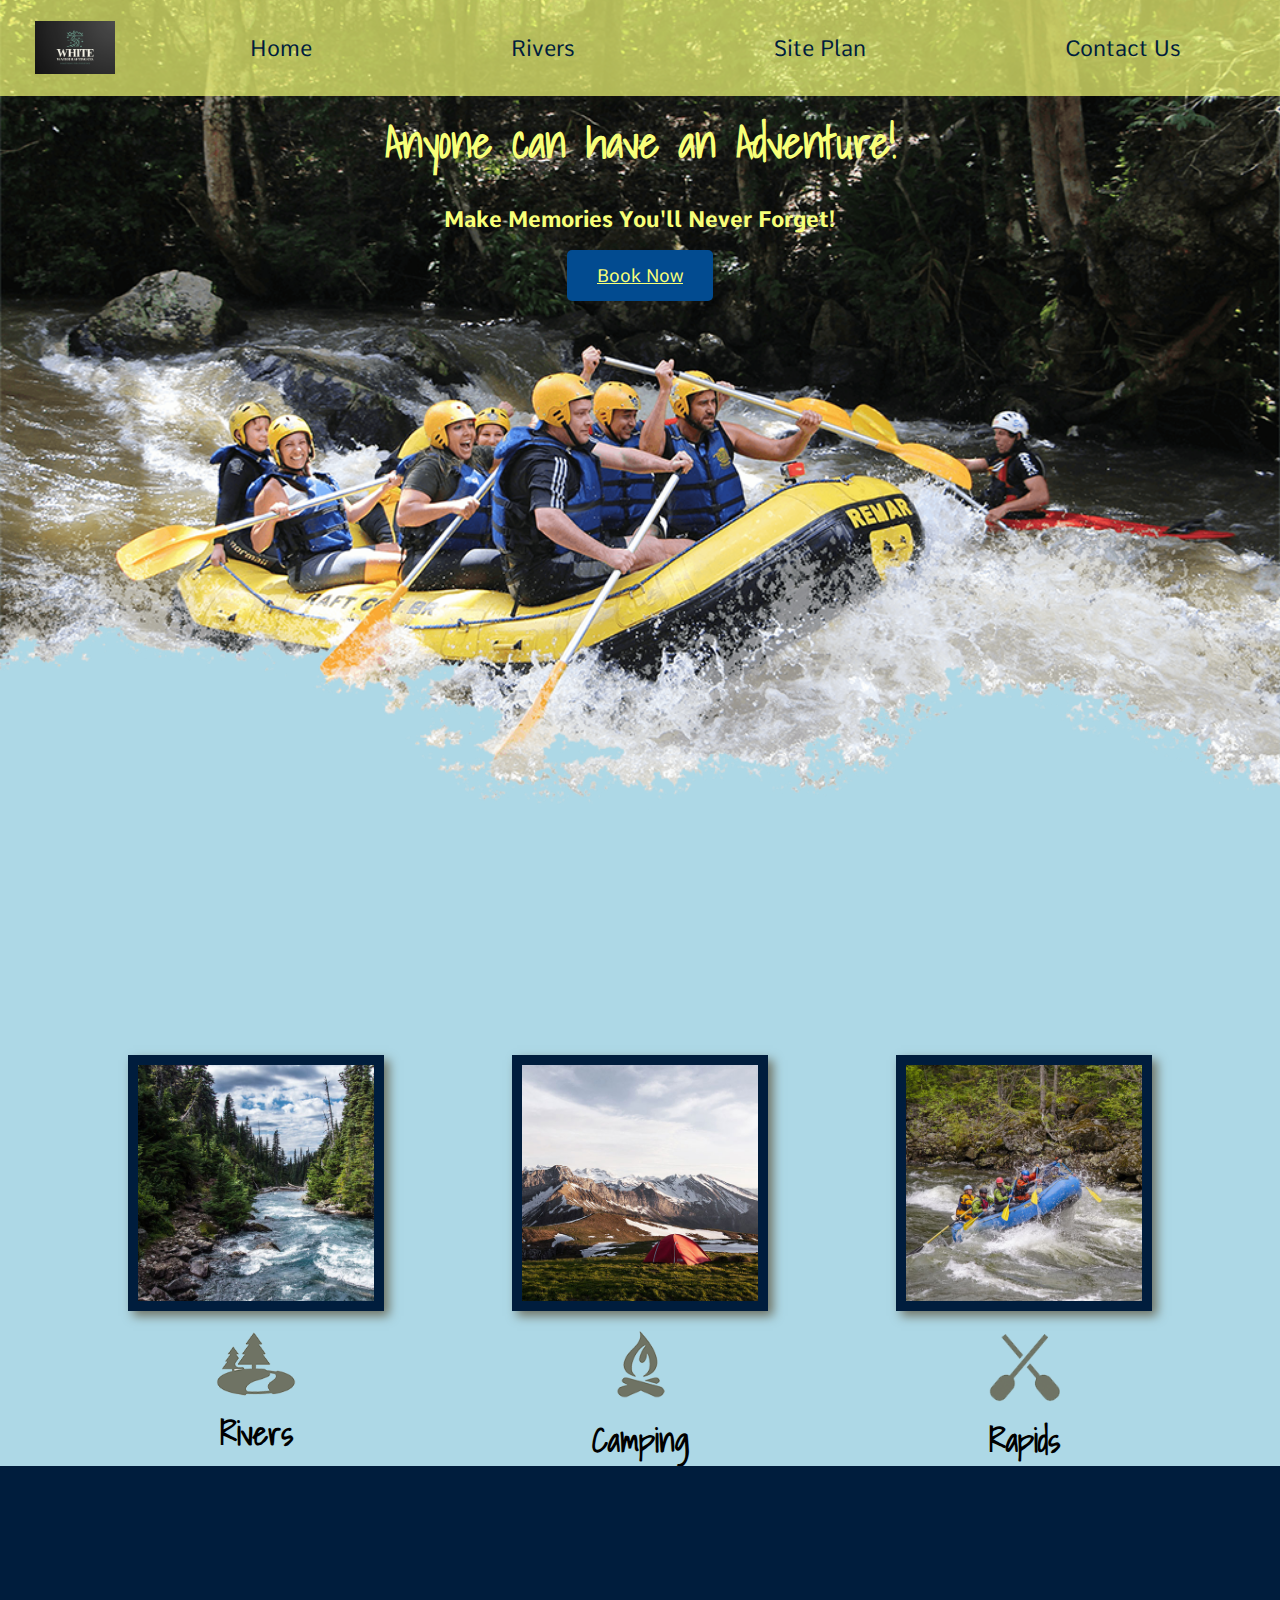
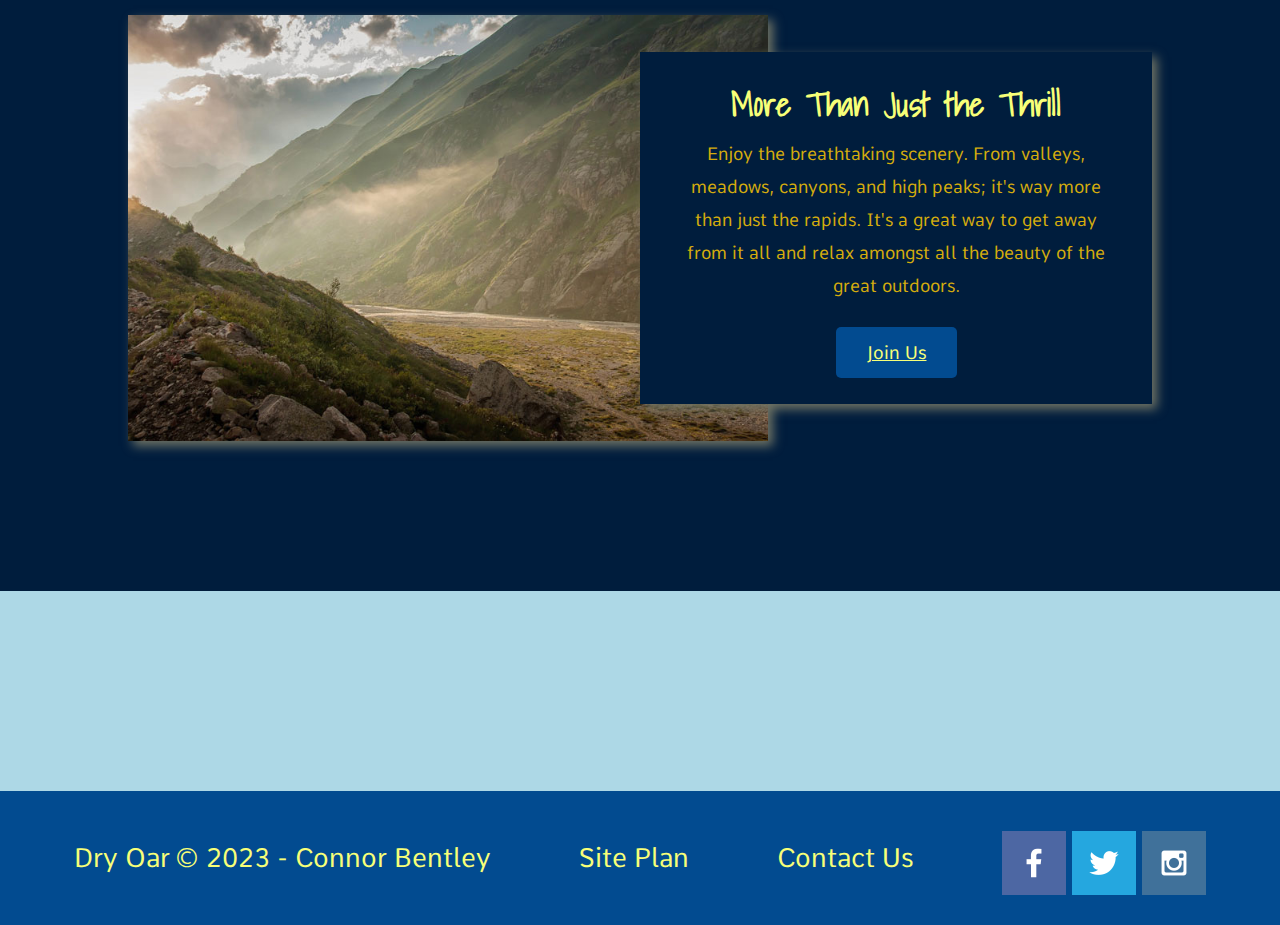
<file: wwr/index.html>
<!DOCTYPE html>
<html lang="en">

<head>
    <meta charset="UTF-8">
    <meta http-equiv="X-UA-Compatible" content="IE=edge">
    <meta name="viewport" content="width=device-width, initial-scale=1.0">
    <link rel="stylesheet" href="styles/style.css">
    <title>White Water Rafting Co. | Something For Everyone | Home Page</title>
</head>

<body id="home">
    <div id="content-home">
        <header>
            <a id="logo_link" href="index.html">
                <img class="logo-img" src="images/wrrco_logo.jpg" alt="Company Logo">
            </a>
            <nav>
                <a href="index.html">Home</a>
                <a href="rivers.html">Rivers</a>
                <a href="rafting.plan.html">Site Plan</a>
                <a href="contactus.html">Contact Us</a>
            </nav>
        </header>
        <div id="hero">
            <div id="hero-box">
                <img id="hero-img" src="images/hero.png" alt="People enjoying rafting">
            </div>
            <section id="hero-msg">
                <h1 class="home-title">Anyone can have an Adventure!</h1>
                <h4>Make Memories You'll Never Forget!</h4>
                <div class='button-box'>
                    <a class='book' href="contactus.html">Book Now</a>
                </div>
            </section>
        </div>
        <main class="home-grid">
            <section class="rivers-card">
                <img class="card-img" src="images/rivers.jpg" alt="river in forest">
                <img class="icon" src="images/river_icon.png" alt="river icon">
                <h2>Rivers</h2>
            </section>
            <section class="camping-card">
                <img class="card-img" src="images/camping.jpg" alt="tent on mountain">
                <img class="icon" src="images/fire_icon.png" alt="fire icon">
                <h2>Camping</h2>
            </section>
            <section class="rapids-card">
                <img class="card-img" src="images/rapids.jpg" alt="rafting boat">
                <img class="icon" src="images/oars.png" alt="oars icon">
                <h2>Rapids</h2>
            </section>
            <div id="background"></div>
            <img class="mountains" src="images/mountains.jpg" alt="Misty mountains">
            <section class="msg">
                <h2>More Than Just the Thrill</h2>
                <p>Enjoy the breathtaking scenery. From valleys, meadows, canyons, and high peaks; it's way more than
                    just the rapids.
                    It's a great way to get away from it all and relax amongst all the beauty of the great outdoors.</p>
                <a class="join" href="rivers.html">Join Us</a>
            </section>
        </main>
        <footer>
            <p>Dry Oar &copy; 2023 - Connor Bentley</p>
            <p><a href="rafting.plan.html">Site Plan</a></p>
            <p><a href="contactus.html">Contact Us</a></p>
            <div class="social">
                <a href="https://facebook.com" target="_blank">
                    <img src="images/facebook.png" alt="facebook icon">
                </a>
                <a href="https://twitter.com" target="_blank">
                    <img src="images/twitter.png" alt="twitter icon">
                </a>
                <a href="https://instagram.com" target="_blank">
                    <img src="images/instagram.png" alt="instagram icon">
                </a>
            </div>
        </footer>
    </div>
</body>

</html>
</file>
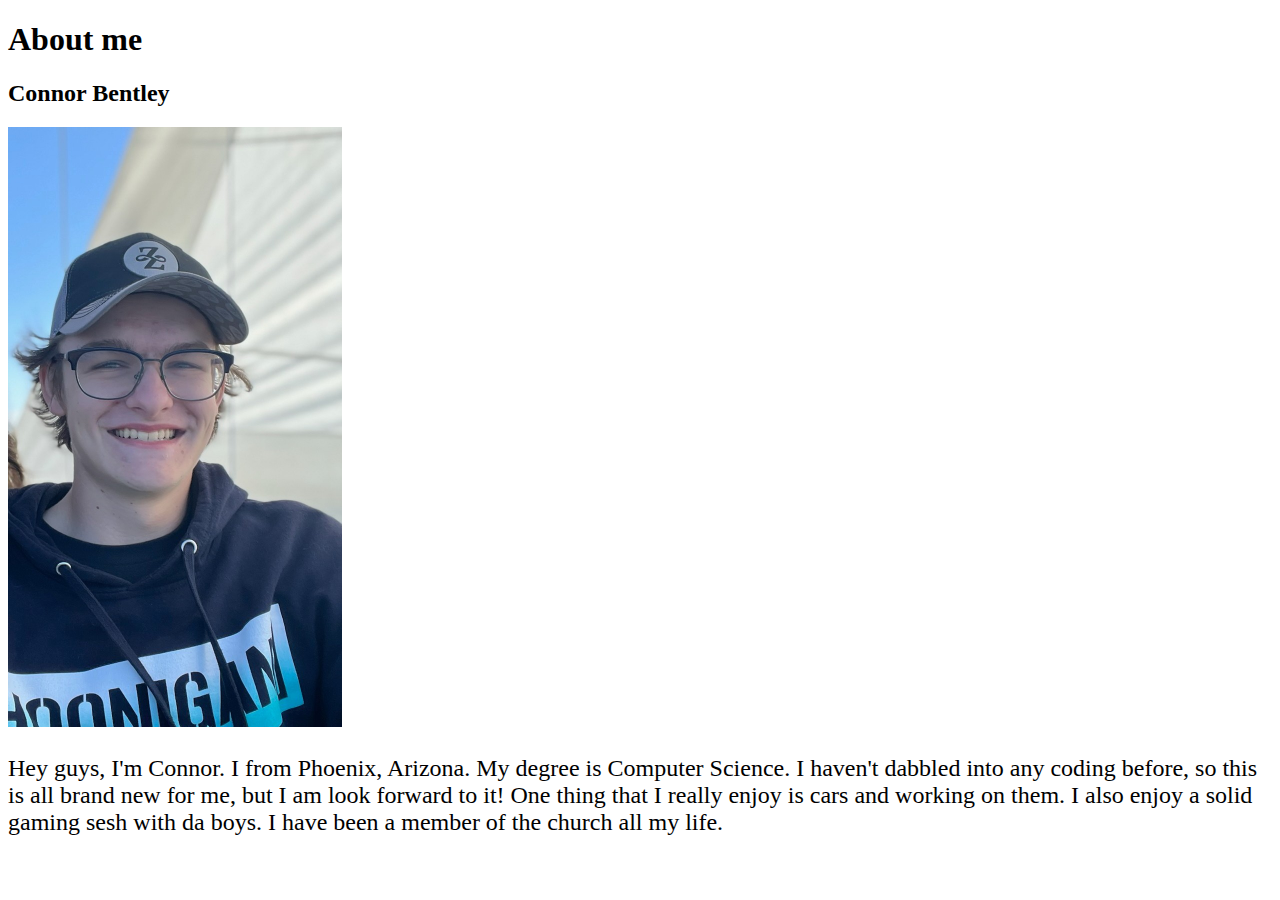
<file: about-me.html>
<!DOCTYPE html>
<html lang="en">
<head>
    <meta charset="UTF-8">
    <meta http-equiv="X-UA-Compatible" content="IE=edge">
    <meta name="viewport" content="width=device-width, initial-scale=1.0">
    <title>Document</title>
</head> 
<body>
    <h1>About me</h1>
    <h2>Connor Bentley</h2> 
    <img src="sailboatsd.jpg" width="334" height="600" alt="Me on a sail boat in the ocean by San Diego">
    <p style="font-size: x-large;">Hey guys, I'm Connor. I from Phoenix, Arizona. My degree is Computer Science. I haven't dabbled into any coding before, so this is all brand new for me, but I am look forward to it!
        One thing that I really enjoy is cars and working on them. I also enjoy a solid gaming sesh with da boys. I have been a member of the church all my life. </p>
</body>
</html>
</file>
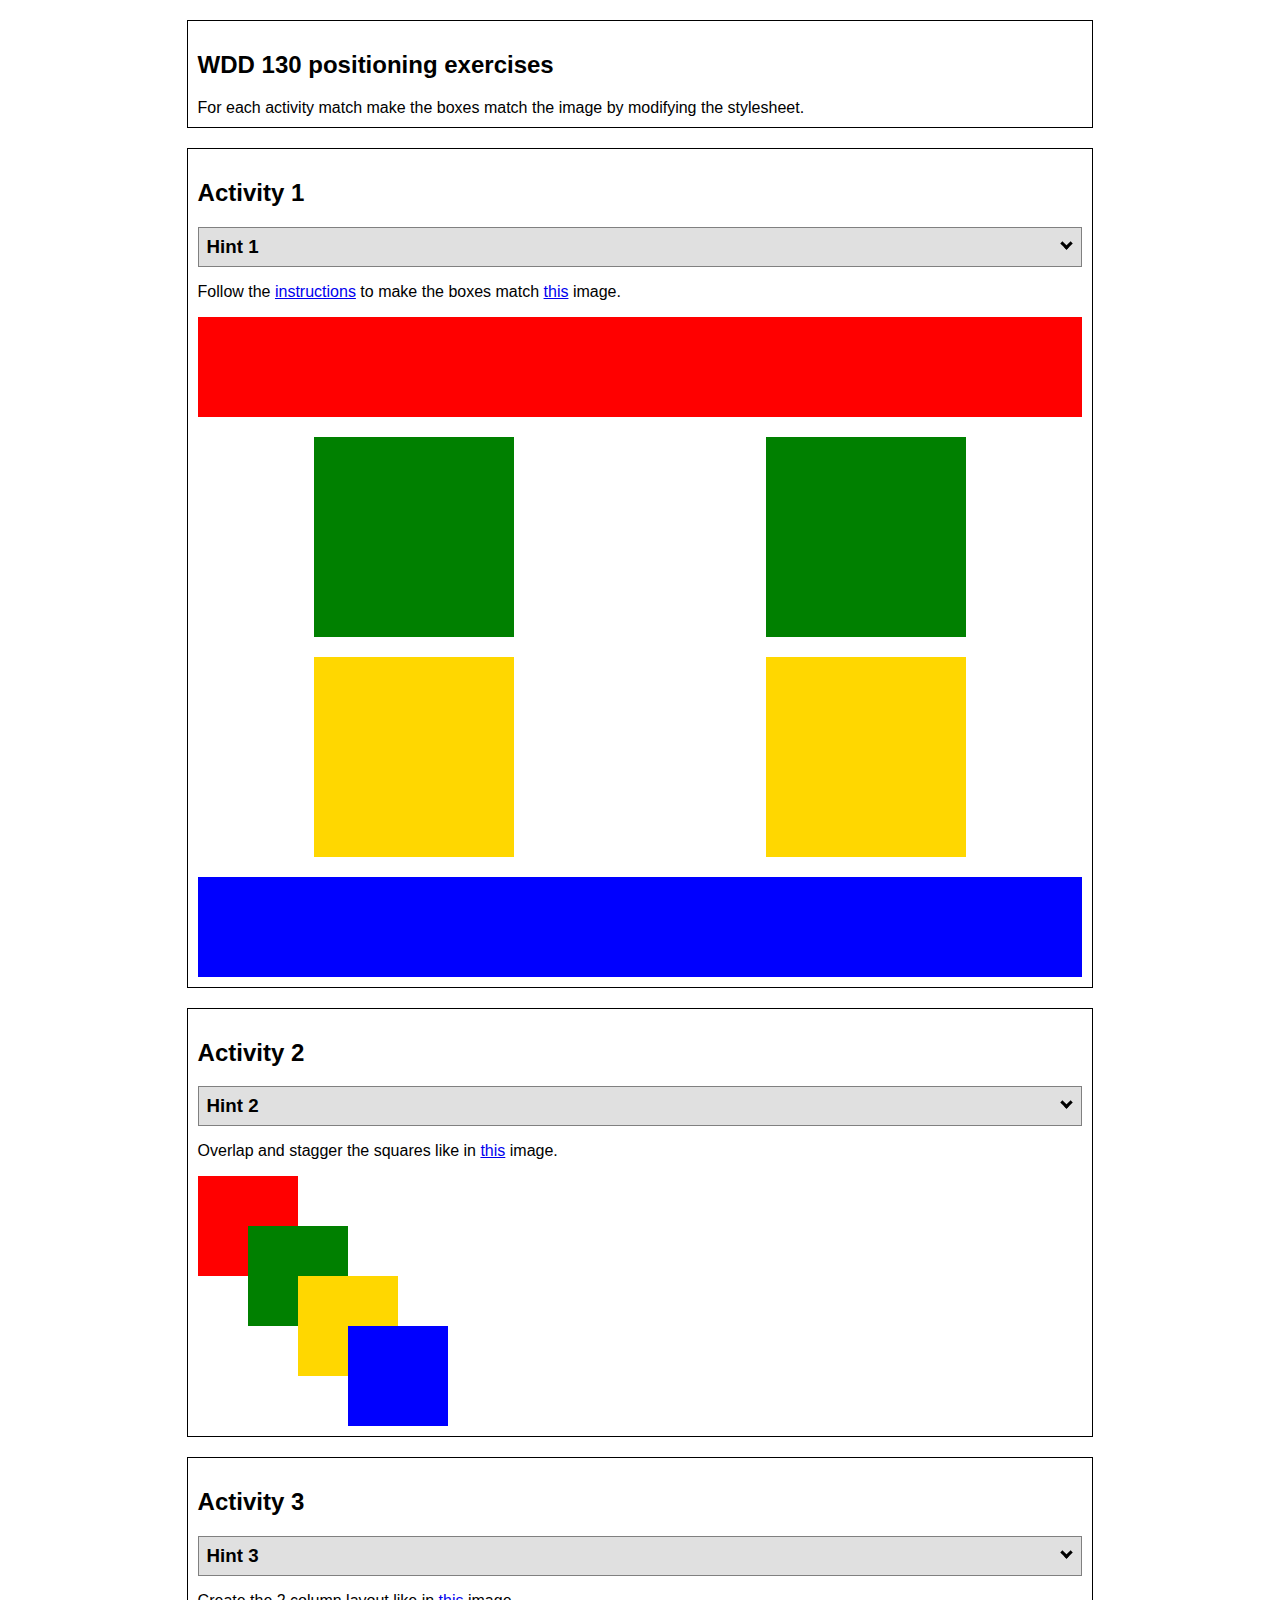
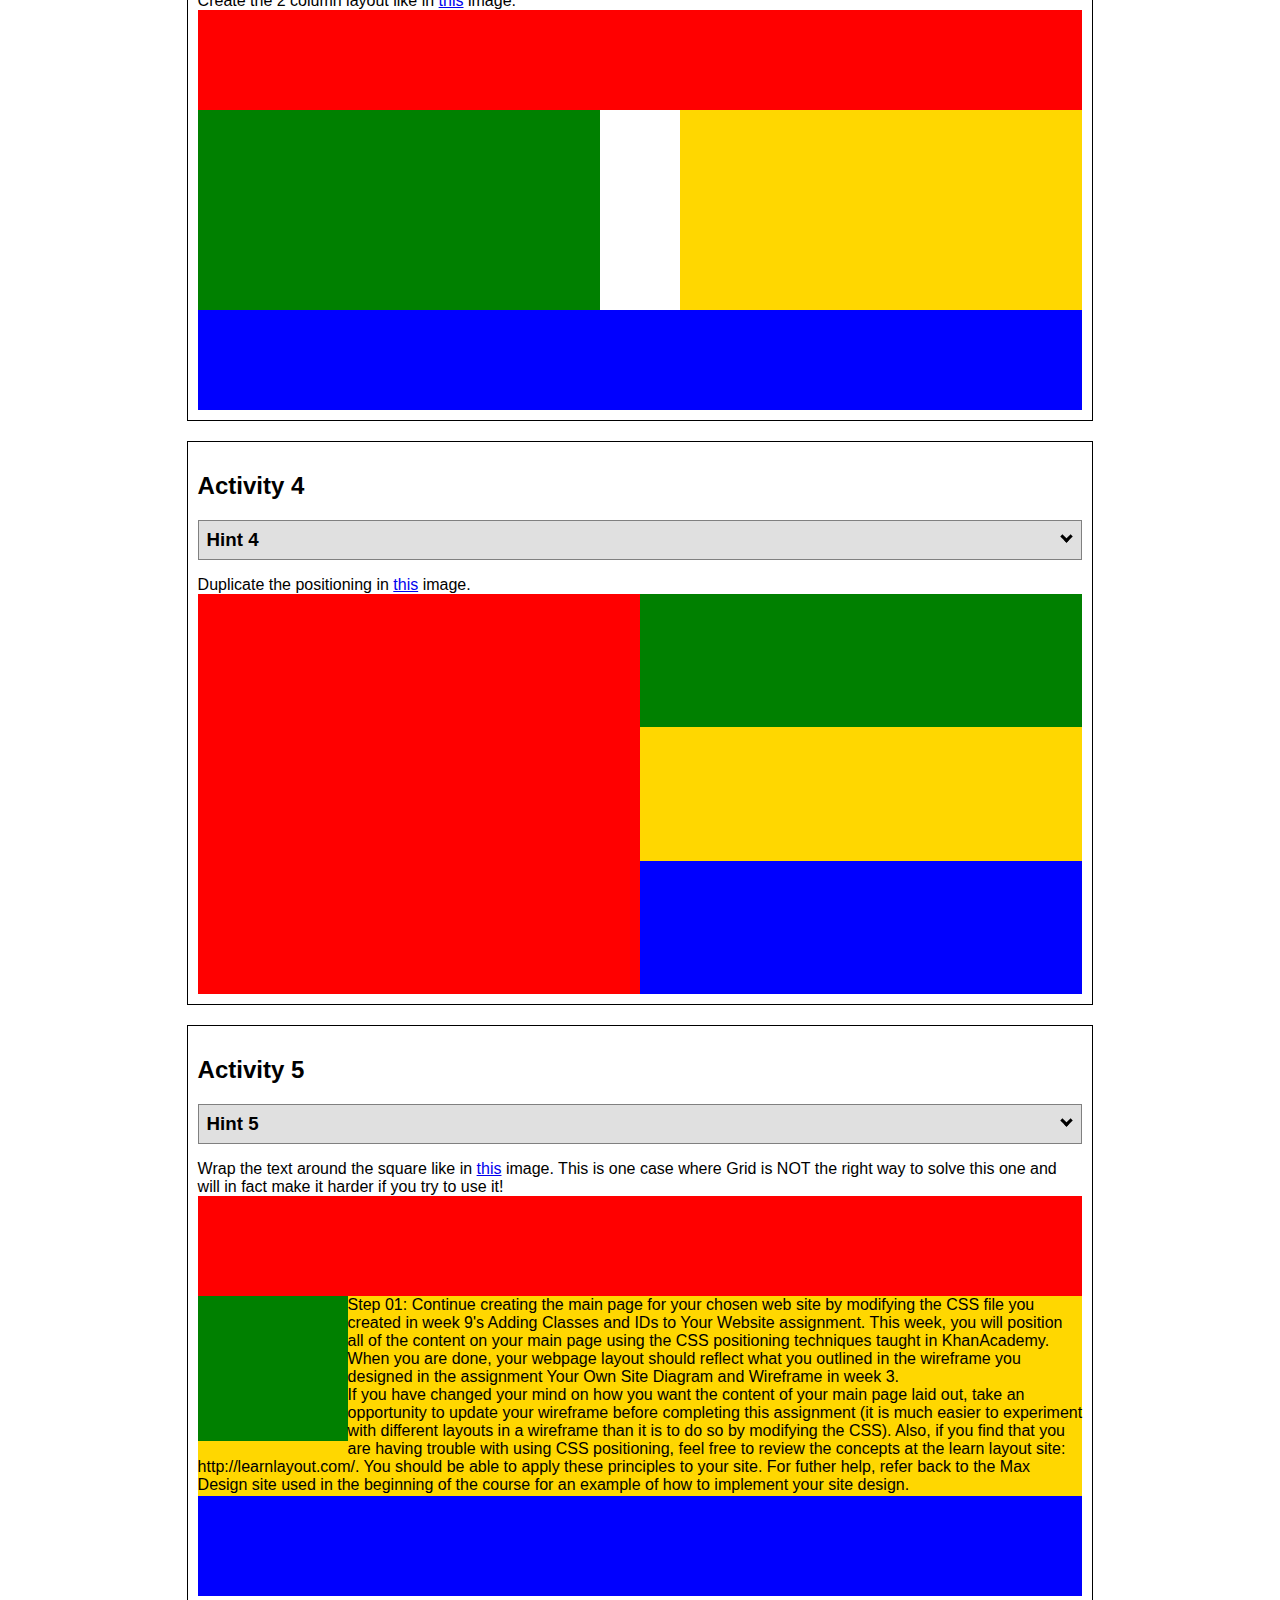
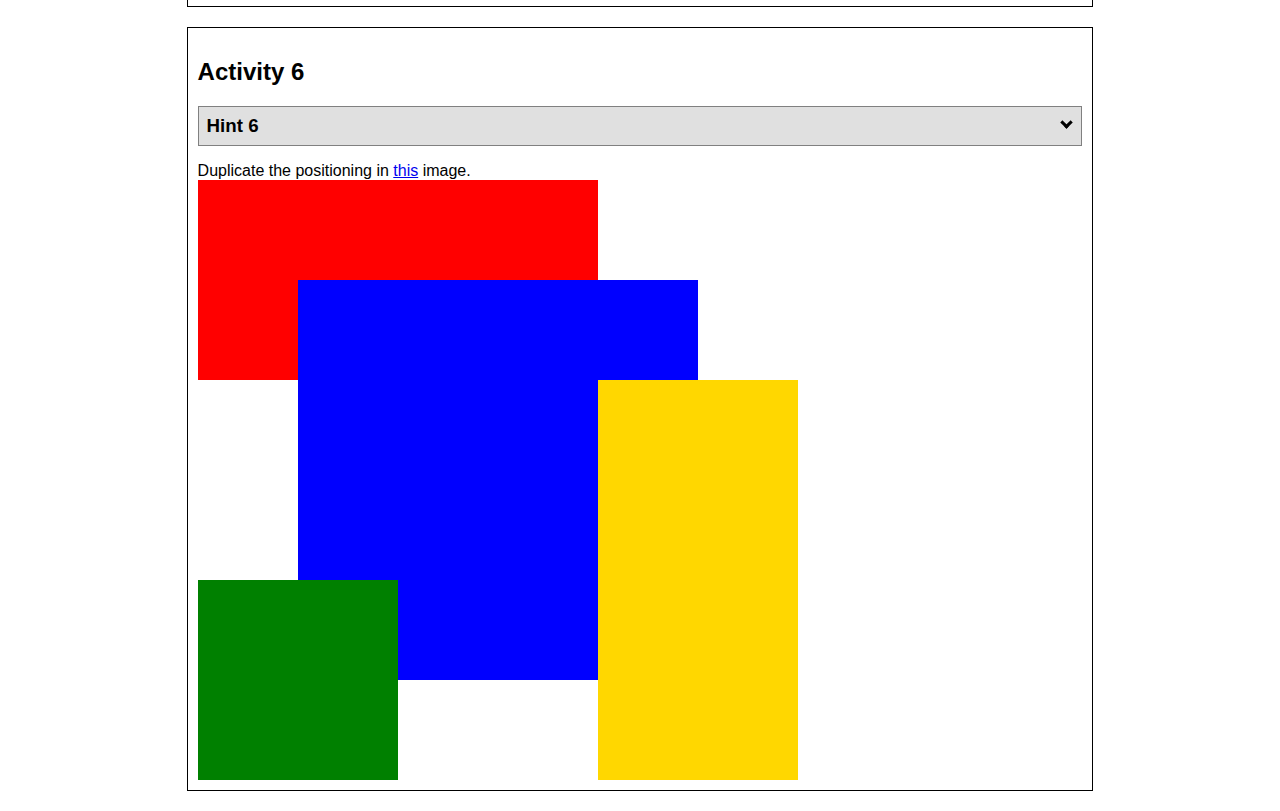
<file: positioning.html>
<!DOCTYPE html>
<html lang="en">

<head>
  <!-- HTML - Name: positioning.html -->
  <title>Positioning Activity</title>
  <link rel="stylesheet" type="text/css" href="positionstyles.css" />
</head>

<body>
  <div class="activity">
    <h2>WDD 130 positioning exercises</h2>
    For each activity match make the boxes match the image by modifying the stylesheet.
  </div>
  <div class="activity">
    <h2>Activity 1</h2>
    <section class="hint"><input type="checkbox"><i></i>
      <h3>Hint 1</h3>
      <div>
        <p>Check out the <a href="https://byui-wdd.github.io/wdd130/activities/w06-css-positioning.html"
            target="_blank">activity instructions</a> in Ilearn!</p>
      </div>
    </section>
    <p>Follow the <a href="https://byui-wdd.github.io/wdd130/activities/w06-css-positioning.html"
        target="_blank">instructions</a> to make the boxes match <a
        href="https://byui-wdd.github.io/wdd130/images/example1.png" target="_blank">this</a> image.</p>
    <div class="content1">
      <div class="red1"></div>
      <div class="green1"></div>
      <div class="green1"></div>
      <div class="yellow1"></div>
      <div class="yellow1"></div>
      <div class="blue1"></div>
    </div>
  </div>
  <div class="activity">
    <h2>Activity 2</h2>
    <section class="hint"><input type="checkbox">
      <h3>Hint 2</h3><i></i>
      <div>
        <ul>
          <li>grid-template-columns: 50px 50px 50px 50px 50px </li>
        </ul>
      </div>
    </section>
    <p>Overlap and stagger the squares like in <a href="https://byui-wdd.github.io/wdd130/images/example2.png"
        target="_blank">this</a> image.</p>
    <div class="content2">
      <div class="red2"></div>
      <div class="green2"></div>
      <div class="yellow2"></div>
      <div class="blue2"></div>
    </div>
  </div>
  <div class="activity">
    <h2>Activity 3</h2>
    <section class="hint"><input type="checkbox">
      <h3>Hint 3</h3><i></i>
      <div>
        <p>This one is going to be best solved with CSS Grid. Remember to make the boxes the right width first...then
          start moving them around. </p>
        <h4>Properties used:</h4>
        <ul>
          <li>display:grid;</li>
          <li>grid-template-columns:</li>
          <li>grid-column-gap:</li>
          <li>grid-column:</li>
        </ul>
      </div>
    </section>
    Create the 2 column layout like in <a href="https://byui-wdd.github.io/wdd130/images/example3.png"
      target="_blank">this</a> image.
    <div class="content3">
      <div class="red3"></div>
      <div class="green3"></div>
      <div class="yellow3"></div>
      <div class="blue3"></div>
    </div>
  </div>
  <div class="activity">
    <h2>Activity 4</h2>
    <section class="hint"><input type="checkbox">
      <h3>Hint 4</h3><i></i>
      <div>
        <p>For the others we have been primarily concerned with width. For this one you will need to adjust height as
          well. </p>
        <h4>Properties used:</h4>
        <ul>
          <li>display:grid;</li>
          <li>grid-template-columns:</li>
          <li>grid-row:</li>
        </ul>
      </div>
    </section>
    Duplicate the positioning in <a href="https://byui-wdd.github.io/wdd130/images/example4.png"
      target="_blank">this</a> image.
    <div class="content4">
      <div class="red4"></div>
      <div class="green4"></div>
      <div class="yellow4"></div>
      <div class="blue4"></div>
    </div>
  </div>

  <div class="activity">
    <h2>Activity 5</h2>
    <section class="hint"><input type="checkbox">
      <h3>Hint 5</h3><i></i>
      <div>
        <p>Grid is <strong>not</strong> the right way to do this. In fact there is only one way to really do that...and
          that is with float. Remember that we float the thing we want the text to wrap around. Also remember to start
          by making all the shapes the right size and shape.</p>
        <h4>Properties used:</h4>
        <ul>
          <li>float: left;</li>
        </ul>
      </div>
    </section>
    Wrap the text around the square like in <a href="https://byui-wdd.github.io/wdd130/images/example5.png"
      target="_blank">this</a> image. This is one case where Grid is NOT the right way to solve this one and will in
    fact make it harder if you try to use it!
    <div class="content5">
      <div class="red5"></div>
      <div class="green5"></div>
      <div class="yellow5">Step 01: Continue creating the main page for your chosen web site by modifying the CSS file
        you created in week 9's Adding Classes and IDs to Your Website assignment. This week, you will position all of
        the content on your main page using the CSS positioning techniques taught in KhanAcademy. When you are done,
        your webpage layout should reflect what you outlined in the wireframe you designed in the assignment Your Own
        Site Diagram and Wireframe in week 3. <br />
        If you have changed your mind on how you want the content of your main page laid out, take an opportunity to
        update your wireframe before completing this assignment (it is much easier to experiment with different layouts
        in a wireframe than it is to do so by modifying the CSS). Also, if you find that you are having trouble with
        using CSS positioning, feel free to review the concepts at the learn layout site: http://learnlayout.com/. You
        should be able to apply these principles to your site. For futher help, refer back to the Max Design site used
        in the beginning of the course for an example of how to implement your site design.</div>
      <div class="blue5"></div>
    </div>
  </div>
  <div class="activity">
    <h2>Activity 6</h2>
    <section class="hint"><input type="checkbox">
      <h3>Hint 6</h3><i></i>
      <div>
        <p>This one is all about visualizing the grid behind the layout. If you are having a hard time doing that first:
          all the sizes are even multiples of 100, and second here is another example with the lines drawn: <a
            href="https://byui-wdd.github.io/wdd130/images/example6-hint.png" target="_blank">example 6 with lines</a>.
          For this one you will find it easiest if you use px for the column width. You can also use <kbd>z-index</kbd>
          to control the element layering. </p>
        <h4>Properties used:</h4>
        <ul>
          <li>display:grid;</li>
          <li>grid-template-columns:</li>
          <li>grid-column:</li>
          <li>grid-row:</li>
          <li><a href="https://www.w3schools.com/cssref/pr_pos_z-index.asp" target="_blank">z-index:</a></li>
        </ul>
      </div>
    </section>
    Duplicate the positioning in <a href="https://byui-wdd.github.io/wdd130/images/example6.png"
      target="_blank">this</a> image.
    <div class="content6">
      <div class="red6"></div>
      <div class="green6"></div>
      <div class="yellow6"></div>
      <div class="blue6"></div>
    </div>
  </div>
</body>

</html>
</file>
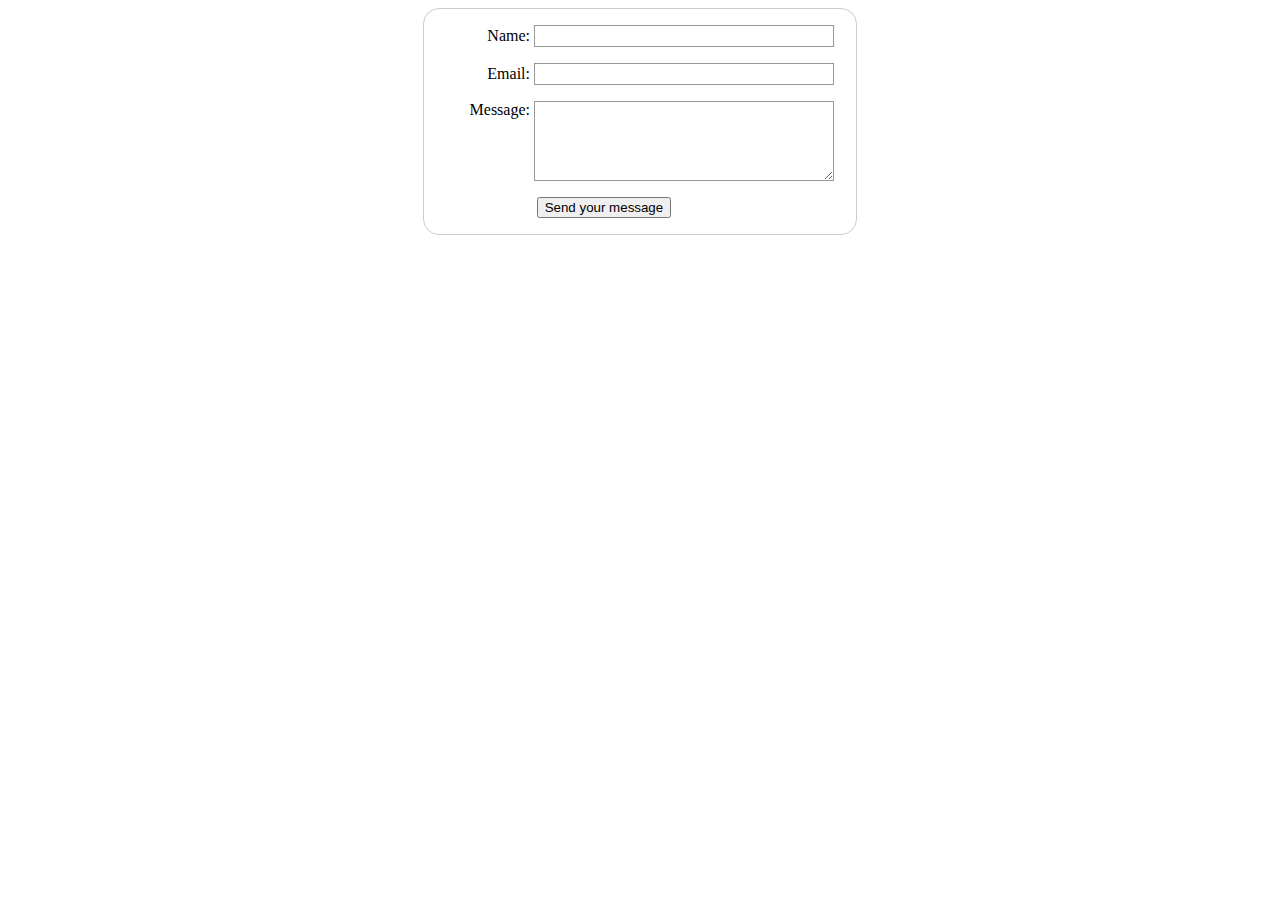
<file: wwr/contactus.html>
<!DOCTYPE html>
<html lang="en-US">
  <head>
    <meta charset="utf-8">
    <meta name="viewport" content="width=device-width">
    <title>Contact Us</title>
    <link rel="stylesheet" href="styles/style.css">
  </head>
  <body>
    <div id="feedback"></div>
    <form action="/my-handling-form-page" method="post">
        <ul>
            <li>
              <label for="name">Name:</label>
              <input type="text" id="name" name="user_name" />
            </li>
            <li>
              <label for="mail">Email:</label>
              <input type="email" id="mail" name="user_email" />
            </li>
            <li>
              <label for="msg">Message:</label>
              <textarea id="msg" name="user_message"></textarea>
            </li>
            <li class="button">
                <button type="submit">Send your message</button>
            </li>
          </ul>
    </form>
  </body>
  <script>
    // get the feedback div element so we can do something with it.
    const feedbackElement = document.getElementById('feedback');
    // get the form so we can read what was entered in it.
    const formElement = document.forms[0];
    // add a 'listener' to wait for a submission of our form. When that happens run the code below.
    formElement.addEventListener('submit', function(e) {
        // stop the form from doing the default action.
        e.preventDefault();
        // set the contents of our feedback element to a message letting the user know the form was submitted successfully. Notice that we pull the name that was entered in the form to personalize the message!
        feedbackElement.innerHTML = 'Hello '+ formElement.user_name.value +'! Thank you for your message. We will get back with you as soon as possible!';
        // make the feedback element visible.
        feedbackElement.style.display = "block";
        // add a class to move everything down so our message doesn't cover it.
        document.body.classList.toggle('moveDown');
    });
</script>
</html>
</file>
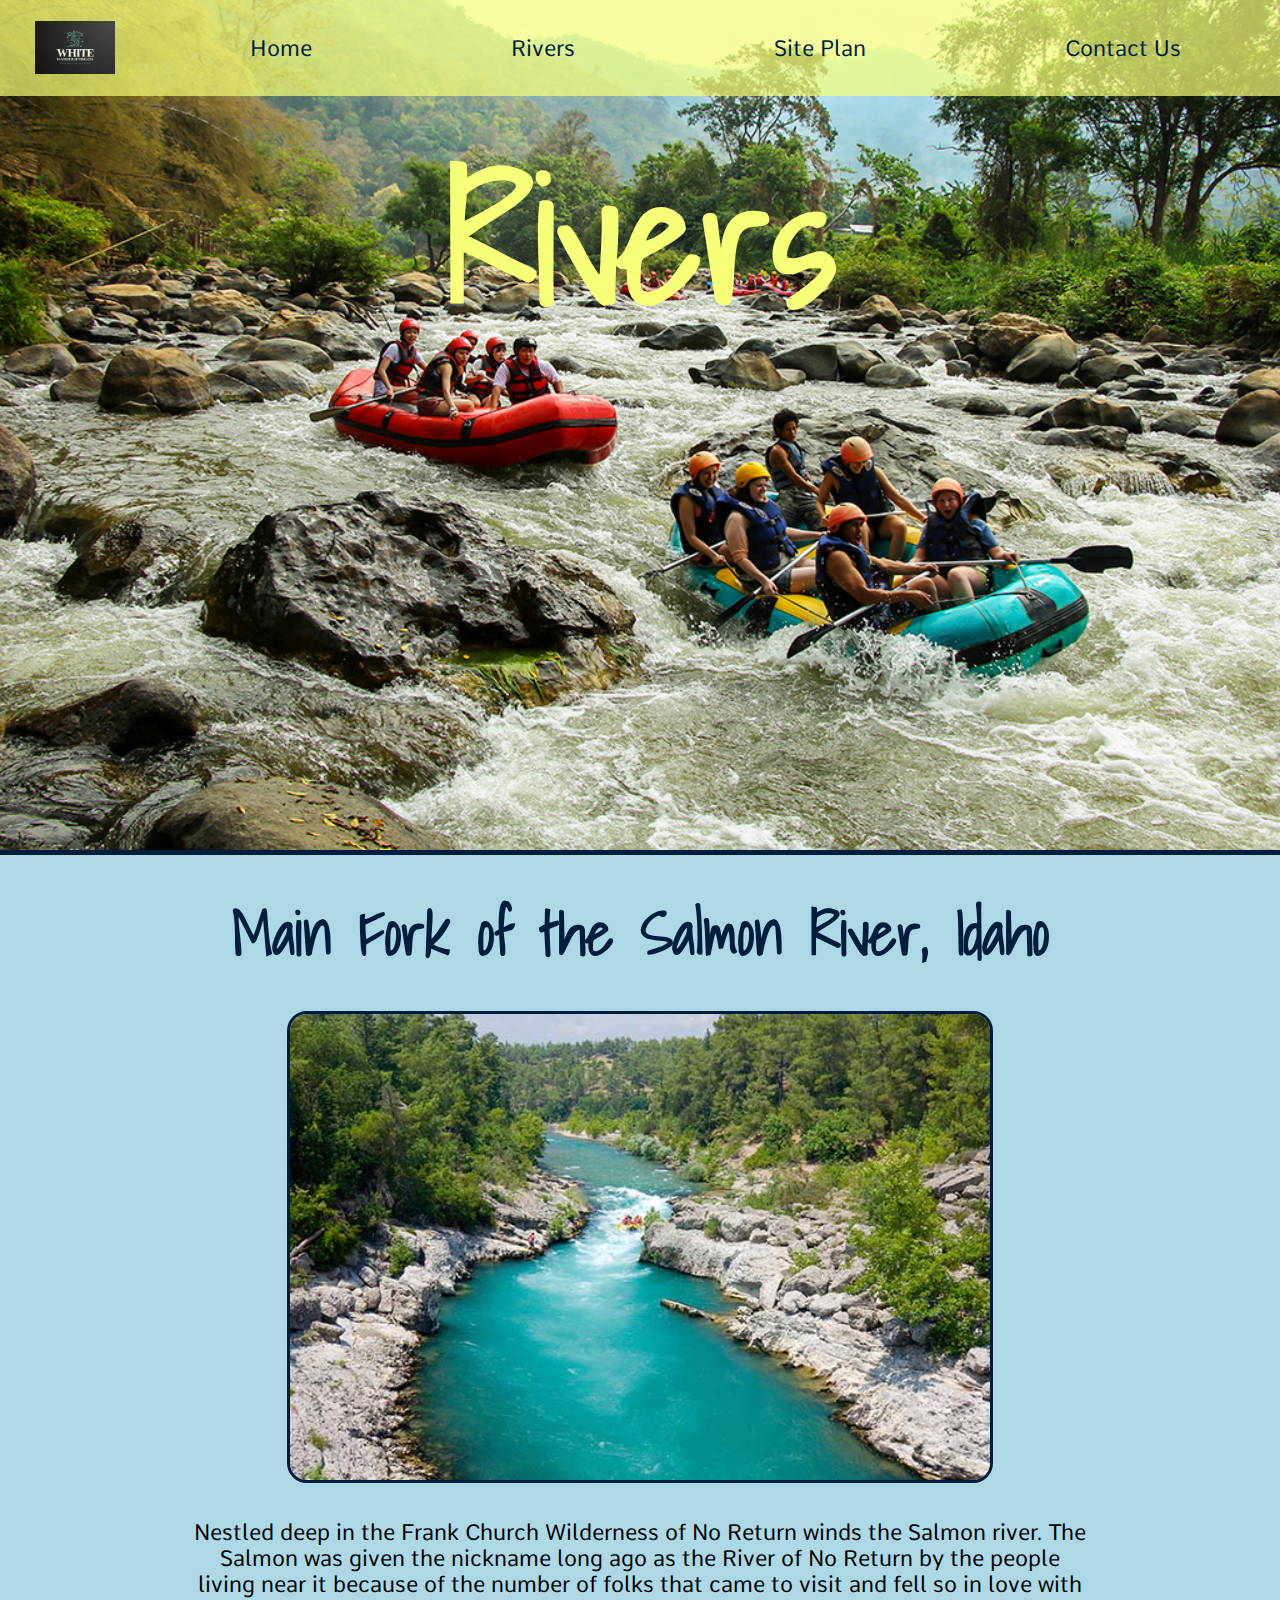
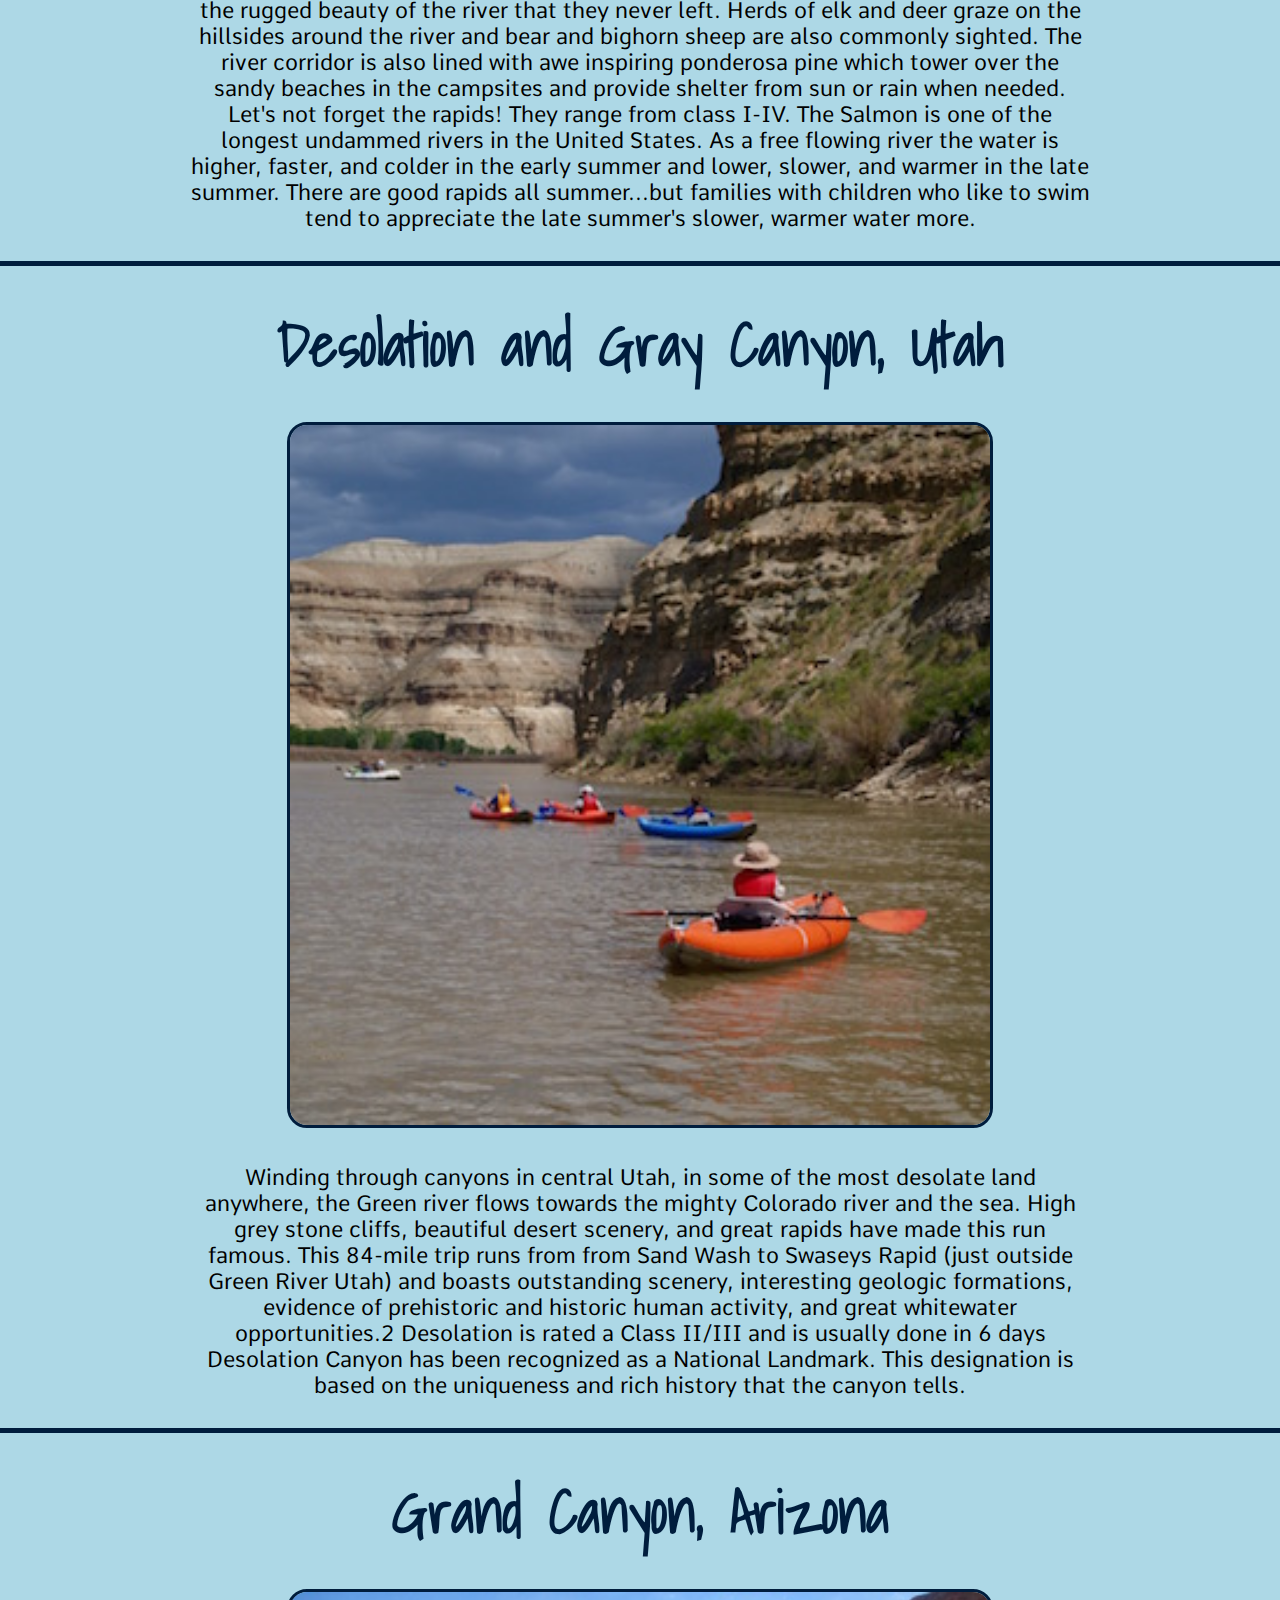
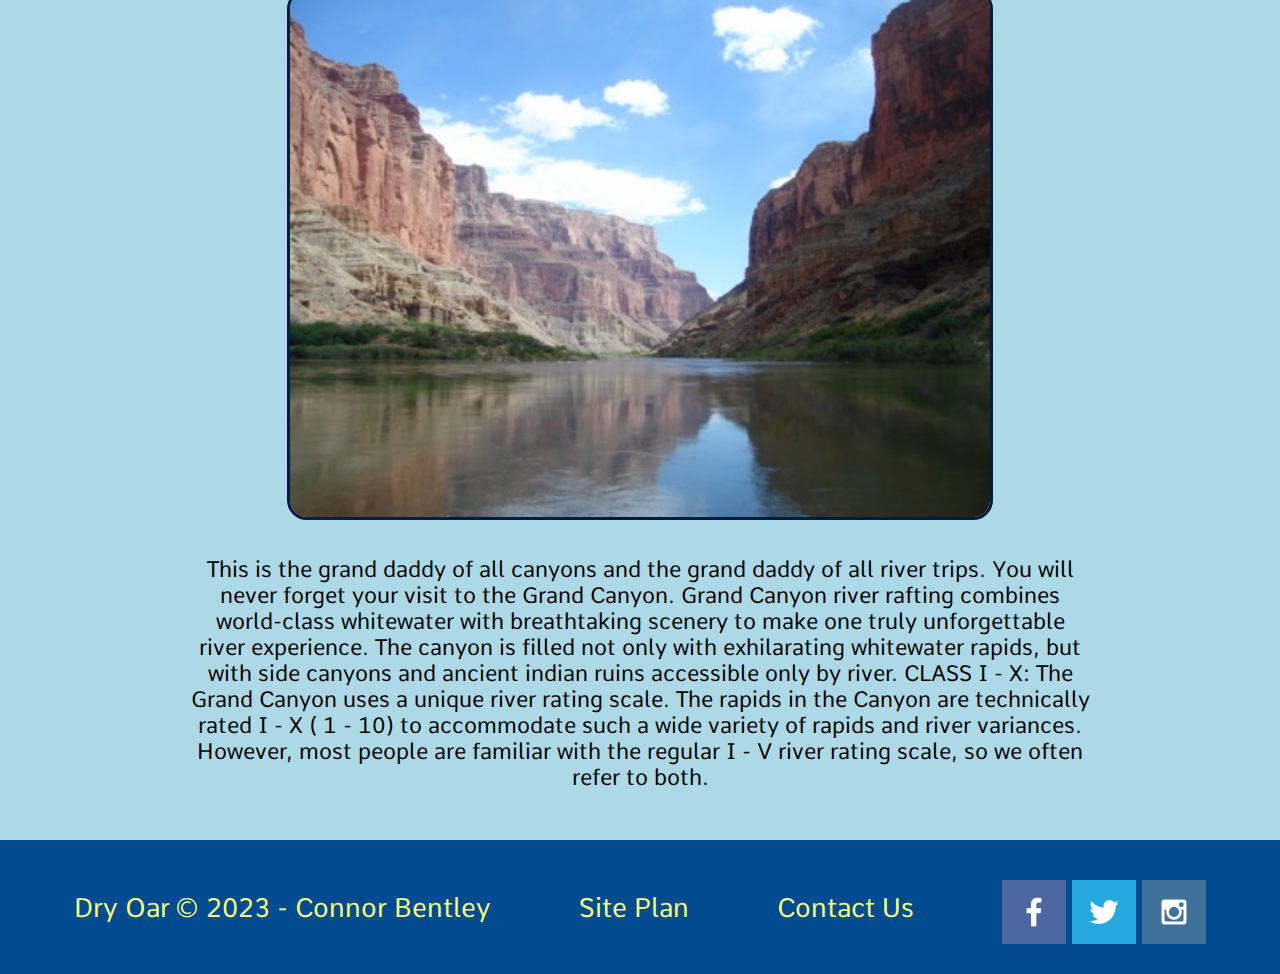
<file: wwr/rivers.html>
<!DOCTYPE html>
<html lang="en">

<head>
    <meta charset="UTF-8">
    <meta http-equiv="X-UA-Compatible" content="IE=edge">
    <meta name="viewport" content="width=device-width, initial-scale=1.0">
    <link rel="stylesheet" href="styles/style.css">
    <title>White Water Rafting Co. | Something For Everyone | Rivers</title>
</head>

<body id="rivers">
    <div id="content-rivers">
        <header>
            <a id="logo_link" href="index.html">
                <img class="logo-img" src="images/wrrco_logo.jpg" alt="Company Logo">
            </a>
            <nav>
                <a href="index.html">Home</a>
                <a href="rivers.html">Rivers</a>
                <a href="rafting.plan.html">Site Plan</a>
                <a href="contactus.html">Contact Us</a>
            </nav>
        </header>
        <div id="river-hero">
            <img src="./images/river_hero.jpg" alt="River">
            <h1>Rivers</h1>
        </div> 
        <main id="main-card">
            <section id="idaho-card">
                <h2 class="idaho-title">Main Fork of the Salmon River, Idaho</h2>
                <img class="idaho-img" src="./images/idaho-riv.jpg" alt="Idaho River">
                <p class="idaho-txt">Nestled deep in the Frank Church Wilderness of No Return winds the Salmon river.
                    The Salmon was given the nickname long ago as the River of No Return by the people living near it
                    because of the number of folks that came to visit and fell so in love with the rugged beauty of the
                    river that they never left.

                    Herds of elk and deer graze on the hillsides around the river and bear and bighorn sheep are also
                    commonly sighted. The river corridor is also lined with awe inspiring ponderosa pine which tower
                    over the sandy beaches in the campsites and provide shelter from sun or rain when needed.

                    Let's not forget the rapids! They range from class I-IV. The Salmon is one of the longest undammed
                    rivers in the United States. As a free flowing river the water is higher, faster, and colder in the
                    early summer and lower, slower, and warmer in the late summer. There are good rapids all
                    summer...but families with children who like to swim tend to appreciate the late summer's slower,
                    warmer water more.</p>
            </section>
            <section id="utah-card">
                <h2 class="utah-title">Desolation and Gray Canyon, Utah</h2>
                <img class="utah-img" src="./images/utah-riv.jpg" alt="Utah River">
                <p class="utah-txt">Winding through canyons in central Utah, in some of the most desolate land anywhere,
                    the Green river flows towards the mighty Colorado river and the sea. High grey stone cliffs,
                    beautiful desert scenery, and great rapids have made this run famous. This 84-mile trip runs from
                    from Sand Wash to Swaseys Rapid (just outside Green River Utah) and boasts outstanding scenery,
                    interesting geologic formations, evidence of prehistoric and historic human activity, and great
                    whitewater opportunities.2
                    Desolation is rated a Class II/III and is usually done in 6 days

                    Desolation Canyon has been recognized as a National Landmark. This designation is based on the
                    uniqueness and rich history that the canyon tells.</p>
            </section>
            <section id="arizona-card">
                <h2 class="arizona-title">Grand Canyon, Arizona</h2>
                <img class="arizona-img" src="./images/arizona-riv.jpg" alt="Grand Canyon River">
                <p class="arizona-txt">This is the grand daddy of all canyons and the grand daddy of all river trips.
                    You will never forget your visit to the Grand Canyon.

                    Grand Canyon river rafting combines world-class whitewater with breathtaking scenery to make one
                    truly unforgettable river experience. The canyon is filled not only with exhilarating whitewater
                    rapids, but with side canyons and ancient indian ruins accessible only by river.

                    CLASS I - X: The Grand Canyon uses a unique river rating scale. The rapids in the Canyon are
                    technically rated I - X ( 1 - 10) to accommodate such a wide variety of rapids and river variances.
                    However, most people are familiar with the regular I - V river rating scale, so we often refer to
                    both.

                </p>
            </section>
        </main>
        <footer>
            <p>Dry Oar &copy; 2023 - Connor Bentley</p>
            <p><a href="rafting.plan.html">Site Plan</a></p>
            <p><a href="contactus.html">Contact Us</a></p>
            <div class="social">
                <a href="https://facebook.com" target="_blank">
                    <img src="images/facebook.png" alt="facebook icon">
                </a>
                <a href="https://twitter.com" target="_blank">
                    <img src="images/twitter.png" alt="twitter icon">
                </a>
                <a href="https://instagram.com" target="_blank">
                    <img src="images/instagram.png" alt="instagram icon">
                </a>
            </div>
        </footer>
    </div>
</body>

</html>
</file>
<file: wwr/styles/style.css>
@import url('https://fonts.googleapis.com/css2?family=Comme&family=Shadows+Into+Light&display=swap');
/*  Body  */
#content-home{
    max-width: 1600px;
    margin: 0 auto;
}
#home{
    background-color: lightblue;
    font-size: 22px;
    margin: 0 0;
    padding: 0;
}
/* Header/Navigation  */
header{
    background-color: rgba(247, 255, 120, .7);
    display: grid;
    grid-template-columns: 150px auto;
}
h2{
    margin: 0;
}
.logo-img{
    width: 80px;
}
#logo_link{
    padding-top: 5px;
    justify-self: center;
    align-self: center;
}
nav{
    display: flex;
    justify-content: space-around;
}
nav a{
    text-align: center;
    text-decoration: none;
    padding: 35px;
    color: #001d3d;
    font-family: Comme, sans-serif;
}
nav a:hover{
    background-color: #024b90;
    color: #D4AC0D;
}
/*  Hero  */
#hero{
    display: grid;
    grid-template-columns: 1fr 3fr 1fr;
    margin-top: -100px;
}
#hero-box{
    grid-column: 1/4;
    grid-row: 1/3;
    z-index: -1;
}
#hero-img{
    width: 100%;
}
#hero-msg{
    grid-column: 2/3;
    grid-row: 1/2;
    margin-top: 100px;
}
#hero-msg h1, #hero-msg h4{
    text-align: center;
    color: #F7FF78;
}
#hero-msg h4{
    font-family: Comme, sans-serif;
}
.home-title{
    font-family: "Shadows Into Light";
    font-size: 2em;
    margin-top: 10px;
}
h4{
    color:#001d3d ;
}
.button-box{
    text-align: center;
    text-decoration: none;
}
/*  Main  */
.home-grid{
    display: grid;
    grid-template-columns: 1fr 1fr 1fr 1fr 1fr 1fr 1fr 1fr 1fr 1fr;
}
.home-grid section{
    text-align: center;
}
.home-grid section img{
    box-sizing: border-box;
}
.book, .join{
    background-color: #024b90;
    color: #F7FF78;
    font-family: Comme, sans-serif;
    font-size: 18px;
    padding: 15px 30px;
    margin-top: 50px;
    border-radius: 5px;
}
.book:hover, .join:hover{
    background-color: #D4AC0D;
    color: #001d3d;
}
.card-img{
    border: 10px solid #001d3d;
    transition: transform .5s;
    box-shadow: 5px 5px 10px #6f7364;
}
.card-img:hover{
    opacity: .6;
    transform: scale(1.1);
}
.card-img, .mountains {
    width: 100%;
}
.icon{
    width: 80px;
    padding-top: 10px;
}
.rivers-card, .camping-card, .rapids-card{
    margin-top: 200px;
}
.rivers-card{
    grid-column: 2/4;
    grid-row: 2/3;
}
.camping-card{
    grid-column: 5/7;
    grid-row: 2/3;
}
.rapids-card{
    grid-column: 8/10;
    grid-row: 2/3;
}
.mountains{
    grid-column: 2/7;
    grid-row: 5/8;
    box-shadow: 5px 5px 10px #6f7364;
}
section h2{
    font-family: "Shadows Into Light";
}
#background{
    height: 725px;
    background-color: #001d3d;   
    grid-column: 1/11;
    grid-row: 4/9;
}
.msg{
    background-color: #001d3d;
    line-height: 1.5em;
    padding: 35px;
    grid-column: 6/10;
    grid-row: 6/7;
    box-shadow: 5px 5px 10px #6f7364;
    }
.msg h2{
    color: #F7FF78;
}
.msg p{
    color: #D4AC0D;
    font-family: Comme, sans-serif;
    font-size: .8em;
    padding-bottom: 15px;
}
/*  Footer  */
footer{
    background-color: #024b90;
    color: #F7FF78;
    font-family: Comme, sans-serif;
    padding: 25px 30px;
    margin-top: 200px;
    display: flex;
    justify-content: space-around;
    align-items: center;
}
footer a{
    color: #F7FF78;
    text-decoration: none;
}
footer a:hover{
    color: #D4AC0D;
}
footer p{
    font-size: 1.2em;
}
footer p a:hover{
   text-decoration: underline; 
}
footer .social img{
    padding-top: 15px;
}



/* RIVERS PAGE (PAGE 2) */
#rivers{
    background-color: lightblue;
    font-size: 22px;
    margin: 0 0;
    text-align: center;
    
}
#content-rivers{
    max-width: 1600px;
    margin: 0 auto;
}
#river-hero{
    display: grid;
    grid-template-columns: 1fr 3fr 1fr;
    margin-top: -100px;
}
#river-hero img{
    grid-column: 1/4;
    grid-row: 1/3;
    z-index: -1;
    width: 100%;
}
#river-hero h1{
    color: #F7FF78;
    font-family: "Shadows Into Light";
    font-size: 8em;
    margin-top: 10px;
    grid-column: 2/3;
    grid-row: 1/2;
    margin-top: 100px;
}
#main-card{
    margin-bottom: -150px;
}
#main-card section{
    border-top: 5px solid #001d3d;
}
#main-card h2{
    font-family: "Shadows Into Light";
    color: #001d3d;
    font-size: 60px;
    margin: 30px auto;
}
#main-card img{
    width: 700px;
    border-radius: 20px;
    border: 3px solid #001d3d;
}
#main-card p{
    max-width: 900px;
    text-align: center;
    margin: 30px auto;
    font-family: Comme, sans-serif;
}



/* CONTACT US FORM */
form {
    /* Center the form on the page */
    margin: 0 auto;
    width: 400px;
    /* Form outline */
    padding: 1em;
    border: 1px solid #ccc;
    border-radius: 1em;
  }
  
  ul {
    list-style: none;
    padding: 0;
    margin: 0;
  }
  
  form li + li {
    margin-top: 1em;
  }
  
  label {
    /* Uniform size & alignment */
    display: inline-block;
    width: 90px;
    text-align: right;
  }
  
  input,
  textarea {
    /* To make sure that all text fields have the same font settings
       By default, textareas have a monospace font */
    font: 1em sans-serif;
  
    /* Uniform text field size */
    width: 300px;
    box-sizing: border-box;
  
    /* Match form field borders */
    border: 1px solid #999;
  }
  
  input:focus,
  textarea:focus {
    /* Additional highlight for focused elements */
    border-color: #000;
  }
  
  textarea {
    /* Align multiline text fields with their labels */
    vertical-align: top;
  
    /* Provide space to type some text */
    height: 5em;
  }
  
  .button {
    /* Align buttons with the text fields */
    padding-left: 90px; /* same size as the label elements */
  }
  
  button {
    /* This extra margin represent roughly the same space as the space
       between the labels and their text fields */
    margin-left: 0.5em;
  }
  #feedback {
    background-color: antiquewhite;
    position: absolute;
    top: 0;
    left: 0;
    right: 0;
    padding: .5em;
    /* make this element invisible until we are ready for it */
    display: none;      
}
.moveDown {
    margin-top: 3em;
}




@media screen and (max-width: 900px) {
    #hero, .home-grid {
        display: block;
        height: auto;
    }
    nav, footer {
        flex-direction: column;
    }
    nav a {
        display: block;
        padding: 15px;
    }
    #hero {
        margin-top: 0;
    }
    #hero-msg {
        margin-top: 0;
    }
    #hero-msg h4 {
        display: none;
    }
    .home-title {
        font-size: 25px;
        color: #6f7364;
    }
    .rivers-card, .camping-card, .rapids-card { 
        margin: 50px auto;
        width: 60%;
    }
    #background {
        display: none;
    }
    .mountains, .msg {
        width: 80%;
        display: block;
        margin: 0 auto;
    }
    footer {
        margin-top: 25px;
    }
}
</file>
<file: positionstyles.css>
/* CSS - Name: "positionstyles.css" */
/* Activity 1 styles */
.content1 {
  /* This is the parent of the activity 1 boxes. */
  display: grid;
  grid-template-columns: 1fr 1fr;
  justify-items: center;
  gap: 20px;
}
.red1 { 
  width: 100%; 
  height: 100px; 
  background-color: red; 
  grid-column: 1/3;

} 
.green1 {
  width: 200px; 
  height: 200px; 
  background-color: green; 

} 
.yellow1 {
  width: 200px; 
  height: 200px; 
  background-color: gold; 
} 
.blue1 {
  width: 100%; 
  height: 100px; 
  background-color: blue; 
  grid-column: 1/3;
} 
/* Activity 2 styles */ 
.content2 {
  /* This is the parent of the activity 2 boxes. */
  display: grid;
  grid-template-columns: repeat(5, 50px);
  grid-template-rows: repeat(5, 50px);
}
.red2 {
  width: 100px; 
  height: 100px; 
  background-color: red; 
  grid-column: 1/3;
  grid-row: 1/3;
} 
.green2 { 
  width: 100px; 
  height: 100px; 
  background-color: green; 
  grid-column: 2/4;
  grid-row: 2/4;
} 
.yellow2 {
  width: 100px; 
  height: 100px; 
  background-color: gold; 
  grid-column: 3/5;
  grid-row: 3/5;
} 
.blue2 {
  width: 100px; 
  height: 100px; 
  background-color: blue;
  grid-column: 4/6;
  grid-row: 4/6; 
} 
/* Activity 3 styles */ 
.content3 {
  /* This is the parent of the activity 3 boxes. */
  display: grid;
  grid-template-columns: 1fr 1fr;
  justify-items: stretch;
  column-gap: 80px;
}
.red3 {
  width: 100%; 
  height: 100px; 
  background-color: red; 
  grid-column: 1/3;
} 
.green3 {
  width: 1fr; 
  height: 200px; 
  background-color: green;
} 
.yellow3 {
  width: 1fr; 
  height: 200px; 
  background-color: gold; 
} 
.blue3 {
  width: 100%;
  height: 100px; 
  background-color: blue; 
  grid-column: 1/3;
} 
/* Activity 4 styles */ 
.content4 {
  /* This is the parent of the activity 4 boxes. */
  height: 400px;
  display: grid;
  grid-template-columns: 1fr 1fr;
  margin: 0;
}
.red4 {
  width: 1fr; 
  height: 400px; 
  background-color: red; 
  grid-row: 1/4;
} 
.green4 {
  width: 1fr; 
  height: 1fr; 
  background-color: green; 
} 
.yellow4 {
  width: 1fr; 
  height: 1fr; 
  background-color: gold; 
} 
.blue4 {
  width: 1fr; 
  height: 1fr; 
  background-color: blue; 
} 
/* Activity 5 styles */ 
.content5 {
  /* This is the parent of the activity 5 boxes. */
  height: 400px;
}
.red5 { 
  width: 100%; 
  height: 100px; 
  background-color: red; 
} 
.green5 { 
  width: 150px; 
  height: 145px; 
  background-color: green; 
  float: left;

} 
.yellow5 {
  width: 100%; 
  height: 200px; 
  background-color: gold; 

} 
.blue5 {
  width: 100%; 
  height: 100px; 
  background-color: blue; 
} 
/* Activity 6 styles */ 
.content6 {
  /* This is the parent of the activity 6 boxes. */
  display: grid;
  grid-template-columns: repeat(6, 100px);
  grid-template-rows: repeat(6, 100px);
}
.red6 {
  width: 400px; 
  height: 200px; 
  background-color: red; 
  grid-column: 1/5;
  grid-row: 1/3;
} 
.green6 {
  width: 200px; 
  height: 200px; 
  background-color: green; 
  grid-column: 1/3;
  grid-row: 5/7;
  z-index: 1;
} 
.yellow6 {
  width: 200px; 
  height: 400px; 
  background-color: gold; 
  grid-column: 5/7;
  grid-row: 3/7;
  z-index: 1;
} 
.blue6 {
  width: 400px; 
  height: 400px; 
  background-color: blue; 
  grid-column: 2/6;
  grid-row: 2/6;
} 


/* Do not make any changes below here */
.activity {
  width: 70%; 
  margin: 20px auto; 
  font-family: Arial, sans-serif; 
  border: 1px solid black; 
  padding: 10px; 
  clear:both; 
  overflow: auto;
} 

.hint {
  border: 1px solid grey;
  background: #e0e0e0;
  padding: .5em;
  position: relative;
  margin: 1em 0;
}
.hint h3 {
  margin: 0;
}
.hint:hover {
  background: #d0d0d0;
}
.hint > div {
  display: none;
}

.hint input[type=checkbox] {
  position: absolute;
  width: 100%;
  height: 100%;
  opacity: 0;
  z-index: 1;
  cursor: pointer;
}

.hint input[type=checkbox]:checked ~ div {
  display: block;
}

.hint i {
  position: absolute;
  transform: translate(-6px, 0);
  margin-top: 16px;
  right: 10px;
  top: -3px;
}
.hint i:before, .hint i:after {
  content: "";
  position: absolute;
  background-color: black;
  width: 3px;
  height: 9px;
}
.hint i:before {
  transform: translate(2px, 0) rotate(45deg);
}
.hint i:after {
  transform: translate(-2px, 0) rotate(-45deg);
}

.hint input[type=checkbox]:checked ~ i:before {
  transform: translate(-2px, 0) rotate(45deg);
}
.hint input[type=checkbox]:checked ~ i:after {
  transform: translate(2px, 0) rotate(-45deg);
}
.hint a {
  position: relative;
  z-index: 1;
}
</file>
